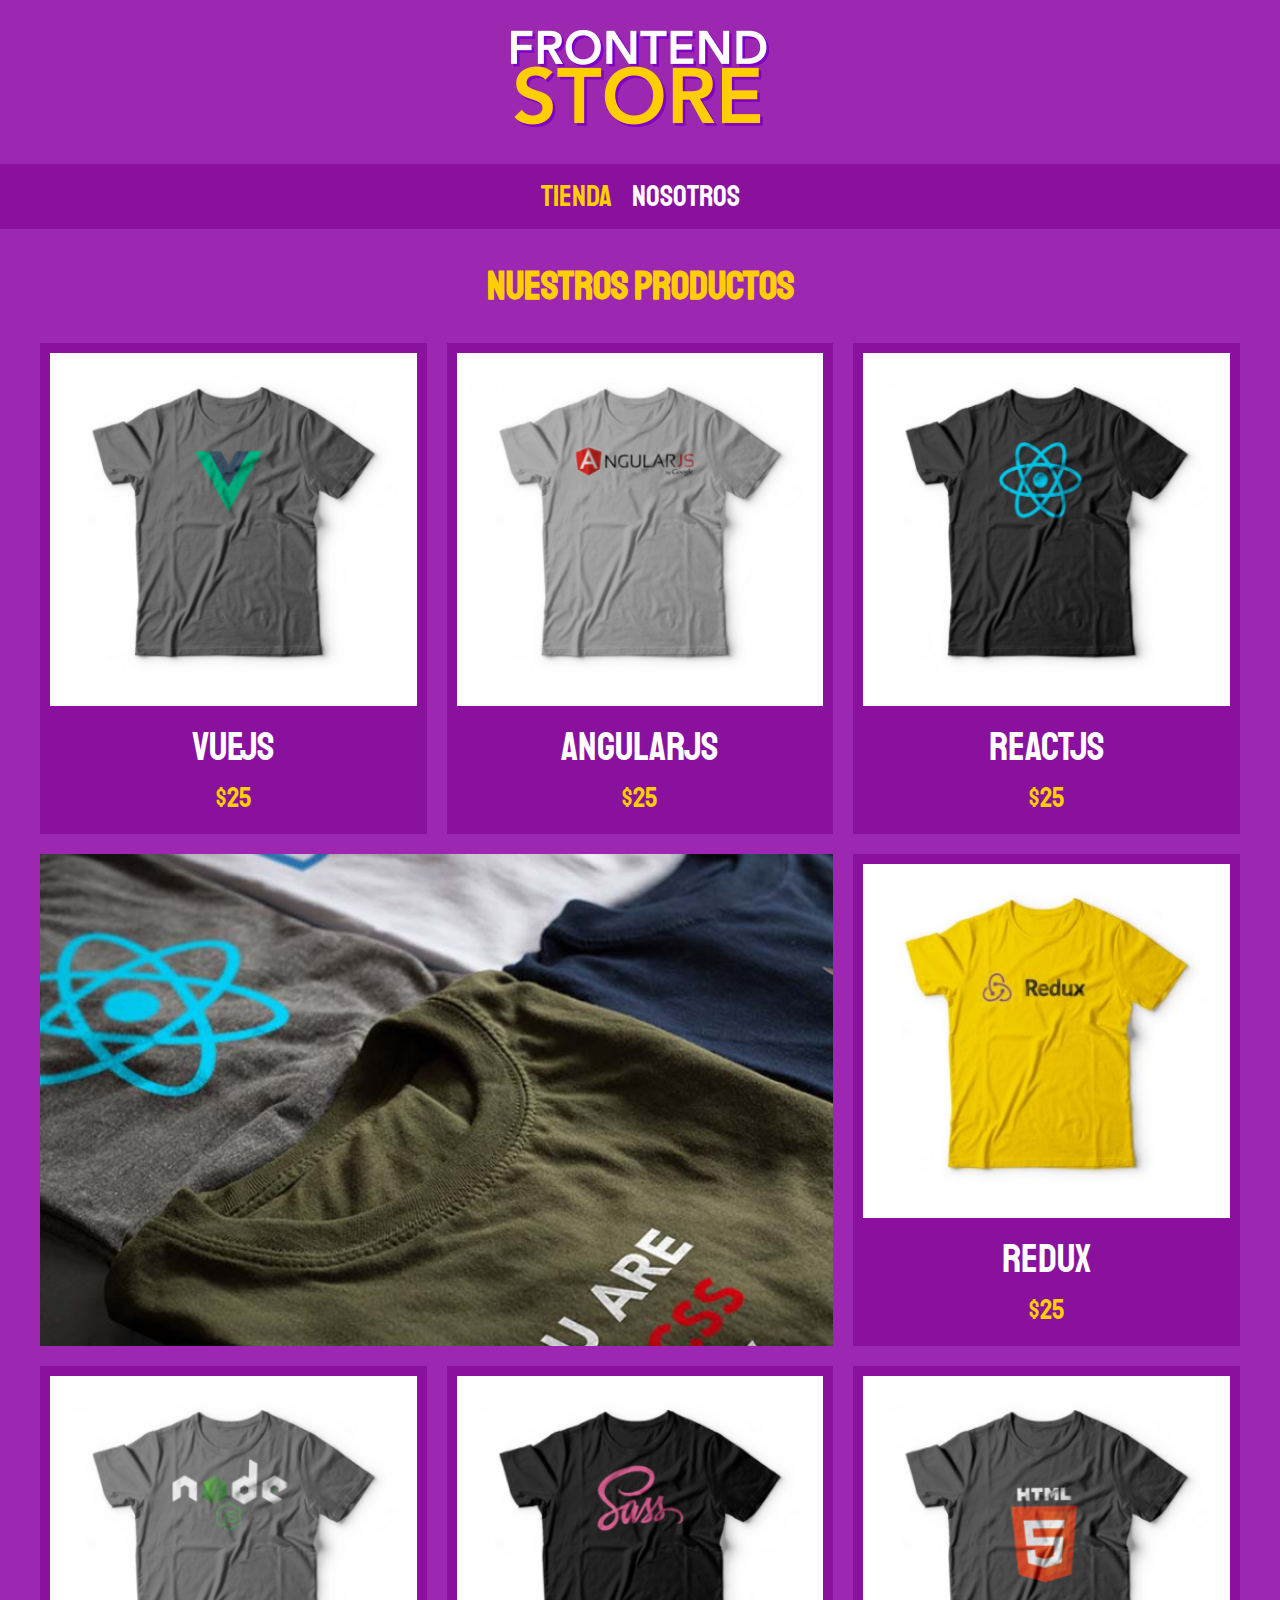
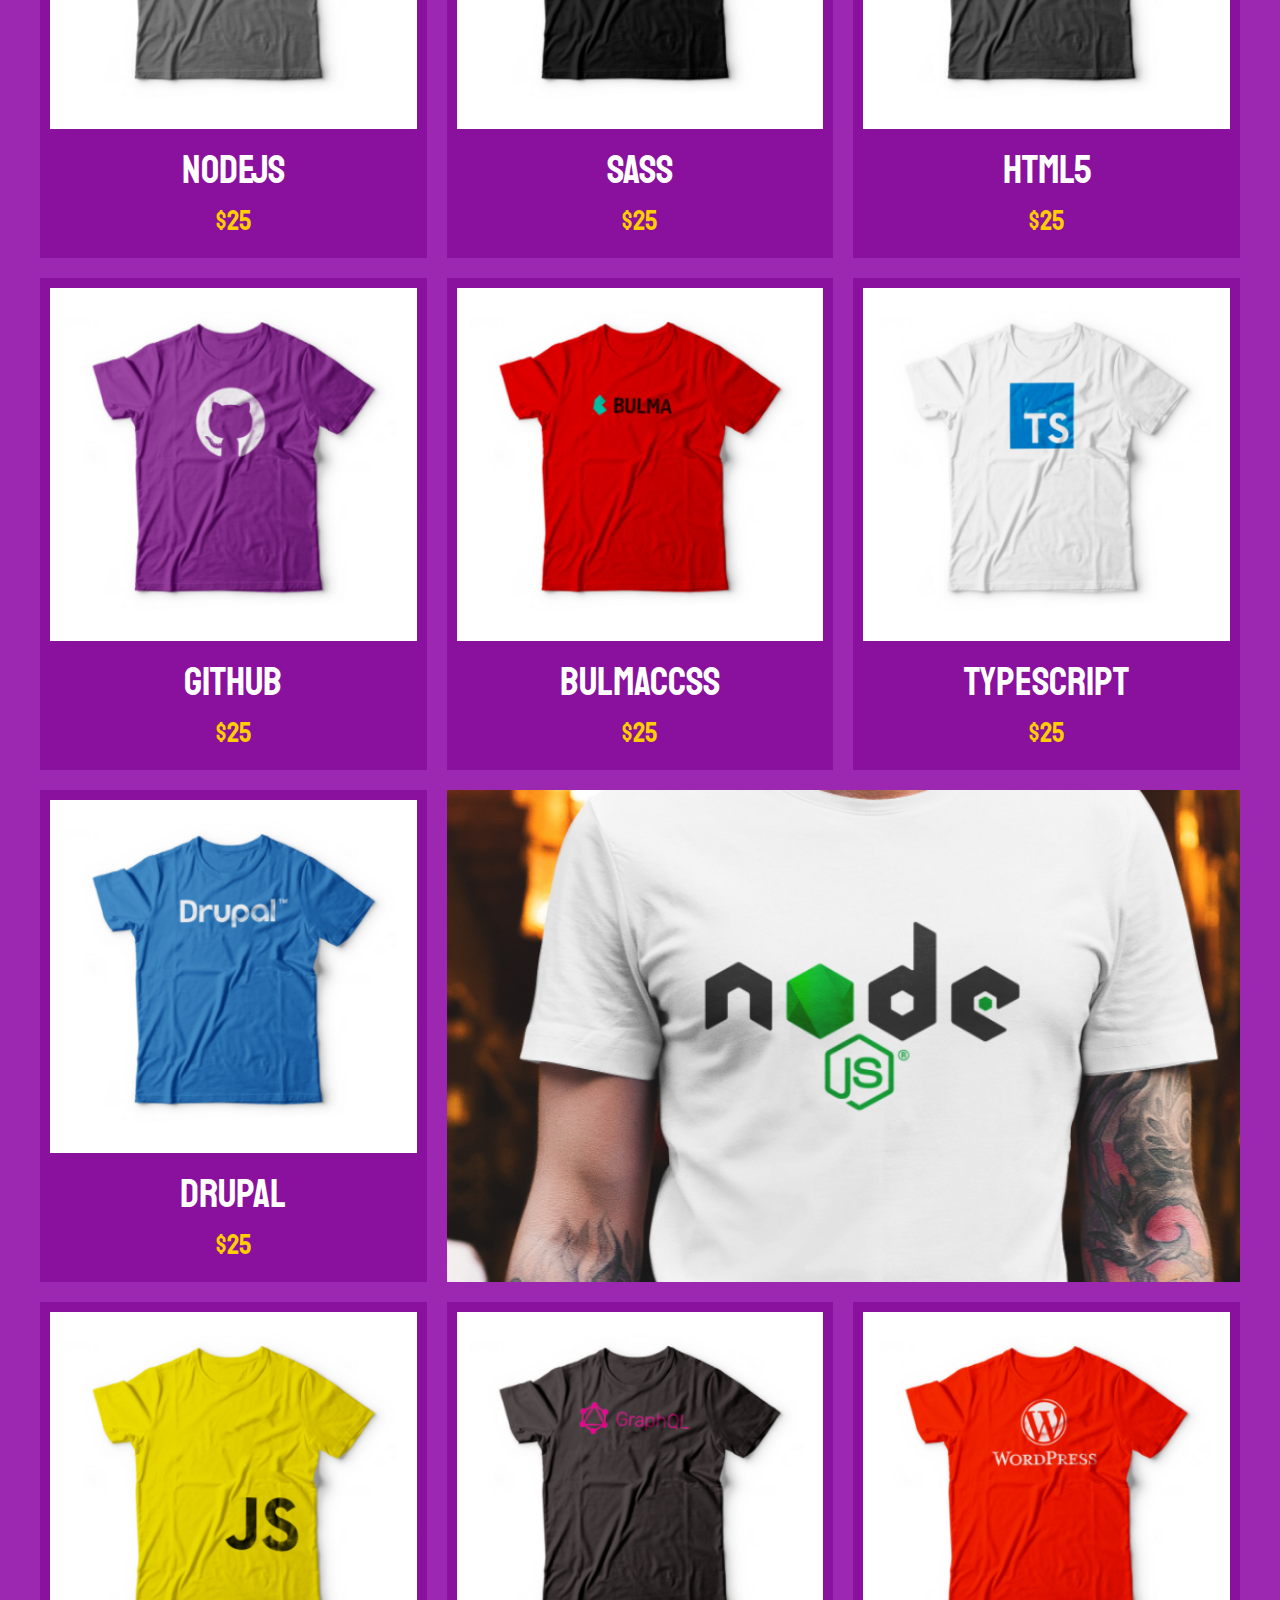
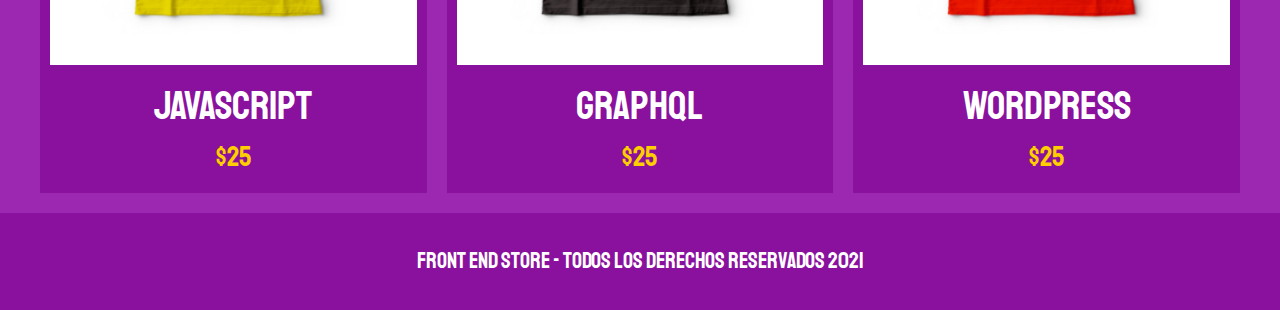
<file: index.html>
<!DOCTYPE html>
<html lang="en">
<head>
    <meta charset="UTF-8">
    <meta http-equiv="X-UA-Compatible" content="IE=edge">
    <meta name="viewport" content="width=device-width, initial-scale=1.0">
    <link rel="stylesheet" href="css/normalize.css">
    <link rel="preconnect" href="https://fonts.googleapis.com">
    <link rel="preconnect" href="https://fonts.gstatic.com" crossorigin>
    <link href="https://fonts.googleapis.com/css2?family=Staatliches&display=swap" rel="stylesheet">
    <link rel="stylesheet" href="css/style.css">
    

</head>
<body>
    <header class="header">
        <a href="index.html">
            <img class="header__logo" src="img/logo.png" alt="Logotipo">
        </a>
    </header>

    <nav class="navegacion">
        <a href="index.html" class="navegacion__enlace navegacion__enlace--activo">Tienda</a>
        <a href="nosotros.html" class="navegacion__enlace">Nosotros</a>
    </nav>

    <main class="contenedor">
        <h1>Nuestros Productos</h1>

        <div class="grid">
            <div class="producto">
                <a href="producto.html">
                    <img class="producto__imagen" src="img/1.jpg" alt="imagen camisa">
                    <div class="producto__informacion">
                        <p class="producto__nombre">VueJS</p>
                        <p class="producto__precio">$25</p>
                    </div>
                </a>
            </div> <!-- .producto-->

            <div class="producto">
                <a href="producto.html">
                    <img class="producto__imagen" src="img/2.jpg" alt="imagen camisa">
                    <div class="producto__informacion">
                        <p class="producto__nombre">AngularJS</p>
                        <p class="producto__precio">$25</p>
                    </div>
                </a>
            </div> <!-- .producto-->

            <div class="producto">
                <a href="producto.html">
                    <img class="producto__imagen" src="img/3.jpg" alt="imagen camisa">
                    <div class="producto__informacion">
                        <p class="producto__nombre">ReactJS</p>
                        <p class="producto__precio">$25</p>
                    </div>
                </a>
            </div> <!-- .producto-->

            <div class="producto">
                <a href="producto.html">
                    <img class="producto__imagen" src="img/4.jpg" alt="imagen camisa">
                    <div class="producto__informacion">
                        <p class="producto__nombre">Redux</p>
                        <p class="producto__precio">$25</p>
                    </div>
                </a>
            </div> <!-- .producto-->

            <div class="producto">
                <a href="producto.html">
                    <img class="producto__imagen" src="img/5.jpg" alt="imagen camisa">
                    <div class="producto__informacion">
                        <p class="producto__nombre">NodeJS</p>
                        <p class="producto__precio">$25</p>
                    </div>
                </a>
            </div> <!-- .producto-->

            <div class="producto">
                <a href="producto.html">
                    <img class="producto__imagen" src="img/6.jpg" alt="imagen camisa">
                    <div class="producto__informacion">
                        <p class="producto__nombre">SASS</p>
                        <p class="producto__precio">$25</p>
                    </div>
                </a>
            </div> <!-- .producto-->

            <div class="producto">
                <a href="producto.html">
                    <img class="producto__imagen" src="img/7.jpg" alt="imagen camisa">
                    <div class="producto__informacion">
                        <p class="producto__nombre">HTML5</p>
                        <p class="producto__precio">$25</p>
                    </div>
                </a>
            </div> <!-- .producto-->

            <div class="producto">
                <a href="producto.html">
                    <img class="producto__imagen" src="img/8.jpg" alt="imagen camisa">
                    <div class="producto__informacion">
                        <p class="producto__nombre">GitHub</p>
                        <p class="producto__precio">$25</p>
                    </div>
                </a>
            </div> <!-- .producto-->

            <div class="producto">
                <a href="producto.html">
                    <img class="producto__imagen" src="img/9.jpg" alt="imagen camisa">
                    <div class="producto__informacion">
                        <p class="producto__nombre">BulmacCSS</p>
                        <p class="producto__precio">$25</p>
                    </div>
                </a>
            </div> <!-- .producto-->

            <div class="producto">
                <a href="producto.html">
                    <img class="producto__imagen" src="img/10.jpg" alt="imagen camisa">
                    <div class="producto__informacion">
                        <p class="producto__nombre">TypeScript</p>
                        <p class="producto__precio">$25</p>
                    </div>
                </a>
            </div> <!-- .producto-->

            <div class="producto">
                <a href="producto.html">
                    <img class="producto__imagen" src="img/11.jpg" alt="imagen camisa">
                    <div class="producto__informacion">
                        <p class="producto__nombre">Drupal</p>
                        <p class="producto__precio">$25</p>
                    </div>
                </a>
            </div> <!-- .producto-->

            <div class="producto">
                <a href="producto.html">
                    <img class="producto__imagen" src="img/12.jpg" alt="imagen camisa">
                    <div class="producto__informacion">
                        <p class="producto__nombre">JavaScript</p>
                        <p class="producto__precio">$25</p>
                    </div>
                </a>
            </div> <!-- .producto-->

            <div class="producto">
                <a href="producto.html">
                    <img class="producto__imagen" src="img/13.jpg" alt="imagen camisa">
                    <div class="producto__informacion">
                        <p class="producto__nombre">GraphQL</p>
                        <p class="producto__precio">$25</p>
                    </div>
                </a>
            </div> <!-- .producto-->

            <div class="producto">
                <a href="producto.html">
                    <img class="producto__imagen" src="img/14.jpg" alt="imagen camisa">
                    <div class="producto__informacion">
                        <p class="producto__nombre">WordPress</p>
                        <p class="producto__precio">$25</p>
                    </div>
                </a>
            </div> <!-- .producto-->

            <div class="grafico grafico--camisas"></div>
            <div class="grafico grafico--node"></div>
            
        </div>

    </main>

    <footer class="footer">
        <p class="footer__texto">Front End Store - Todos los derechos Reservados 2021</p>
    </footer>

    
</body>
</html>
</file>
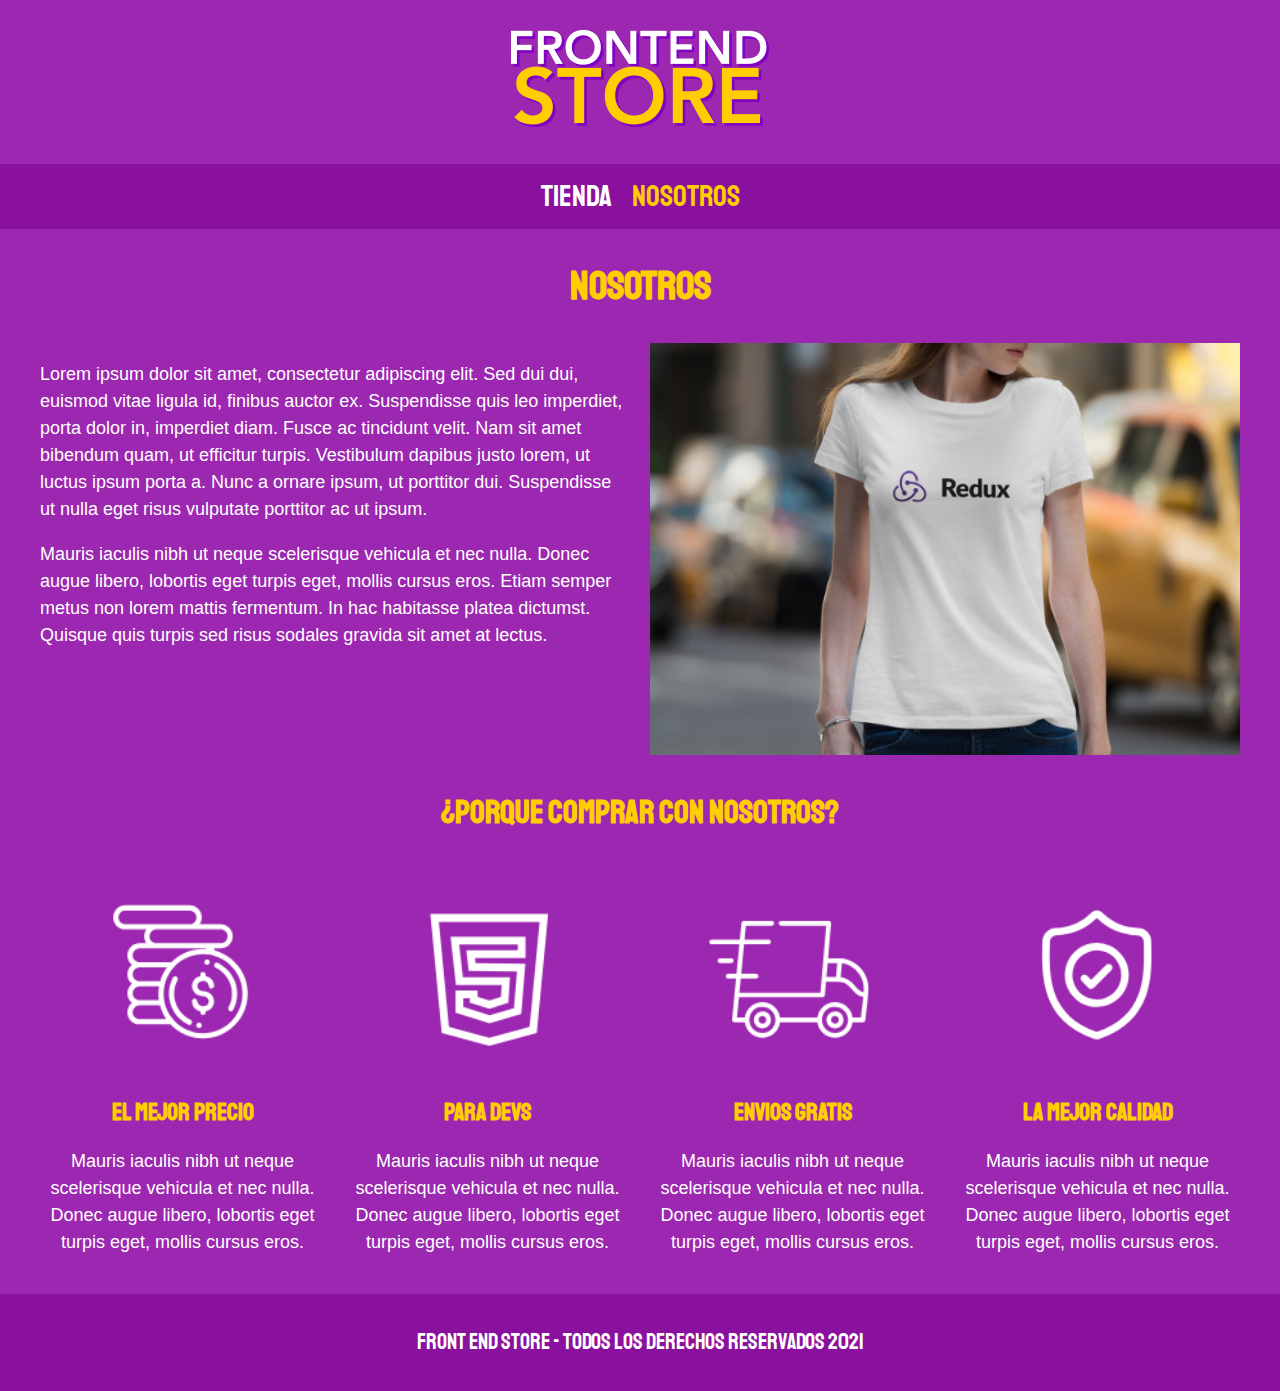
<file: nosotros.html>
<!DOCTYPE html>
<html lang="en">
<head>
    <meta charset="UTF-8">
    <meta http-equiv="X-UA-Compatible" content="IE=edge">
    <meta name="viewport" content="width=device-width, initial-scale=1.0">
    <link rel="stylesheet" href="css/normalize.css">
    <link rel="preconnect" href="https://fonts.googleapis.com">
    <link rel="preconnect" href="https://fonts.gstatic.com" crossorigin>
    <link href="https://fonts.googleapis.com/css2?family=Staatliches&display=swap" rel="stylesheet">
    <link rel="stylesheet" href="css/style.css">
    

</head>
<body>
    <header class="header">
        <a href="index.html">
            <img class="header__logo" src="img/logo.png" alt="Logotipo">
        </a>
    </header>

    <nav class="navegacion">
        <a href="index.html" class="navegacion__enlace ">Tienda</a>
        <a href="nosotros.html" class="navegacion__enlace navegacion__enlace--activo">Nosotros</a>
    </nav>

    <main class="contenedor">
        <h1>Nosotros</h1>

        <div class="nosotros">
            <div class="nosotros__contenido">
                <p>Lorem ipsum dolor sit amet, consectetur adipiscing elit. Sed dui dui, euismod vitae ligula id, finibus auctor ex. Suspendisse quis leo imperdiet, porta dolor in, imperdiet diam. Fusce ac tincidunt velit. Nam sit amet bibendum quam, ut efficitur turpis. Vestibulum dapibus justo lorem, ut luctus ipsum porta a. Nunc a ornare ipsum, ut porttitor dui. Suspendisse ut nulla eget risus vulputate porttitor ac ut ipsum.</p>

                    <p>Mauris iaculis nibh ut neque scelerisque vehicula et nec nulla. Donec augue libero, lobortis eget turpis eget, mollis cursus eros. Etiam semper metus non lorem mattis fermentum. In hac habitasse platea dictumst. Quisque quis turpis sed risus sodales gravida sit amet at lectus. </p>
            </div>

            <div class="nosotros__img">
                <img src="img/nosotros.jpg" alt="imagen nosotros">
            </div>
    </div>
    
    </main>

    <section class="contenedor comprar">
        <h2 class="comprar__titulo">¿Porque comprar con Nosotros?</h2>

        <div class="bloques">
            <div class="bloque">
                <img class="bloque__imagen" src="img/icono_1.png" alt="porque comprar">
                <h3 class="bloque__titulo">El Mejor Precio</h3>
                <p>Mauris iaculis nibh ut neque scelerisque vehicula et nec nulla. Donec augue libero, lobortis eget turpis eget, mollis cursus eros.</p>
            </div>  <!--.bloque -->

            <div class="bloque">
                <img class="bloque__imagen" src="img/icono_2.png" alt="porque comprar">
                <h3 class="bloque__titulo">Para Devs</h3>
                <p>Mauris iaculis nibh ut neque scelerisque vehicula et nec nulla. Donec augue libero, lobortis eget turpis eget, mollis cursus eros.</p>
            </div>  <!--.bloque -->

            <div class="bloque">
                <img class="bloque__imagen" src="img/icono_3.png" alt="porque comprar">
                <h3 class="bloque__titulo">Envios Gratis</h3>
                <p>Mauris iaculis nibh ut neque scelerisque vehicula et nec nulla. Donec augue libero, lobortis eget turpis eget, mollis cursus eros.</p>
            </div>  <!--.bloque -->

            <div class="bloque">
                <img class="bloque__imagen" src="img/icono_4.png" alt="porque comprar">
                <h3 class="bloque__titulo">La mejor Calidad</h3>
                <p>Mauris iaculis nibh ut neque scelerisque vehicula et nec nulla. Donec augue libero, lobortis eget turpis eget, mollis cursus eros.</p>
            </div>  <!--.bloque -->
        </div> <!--.bloques -->
    </section>

    <footer class="footer">
        <p class="footer__texto">Front End Store - Todos los derechos Reservados 2021</p>
    </footer>

    
</body>
</html>
</file>
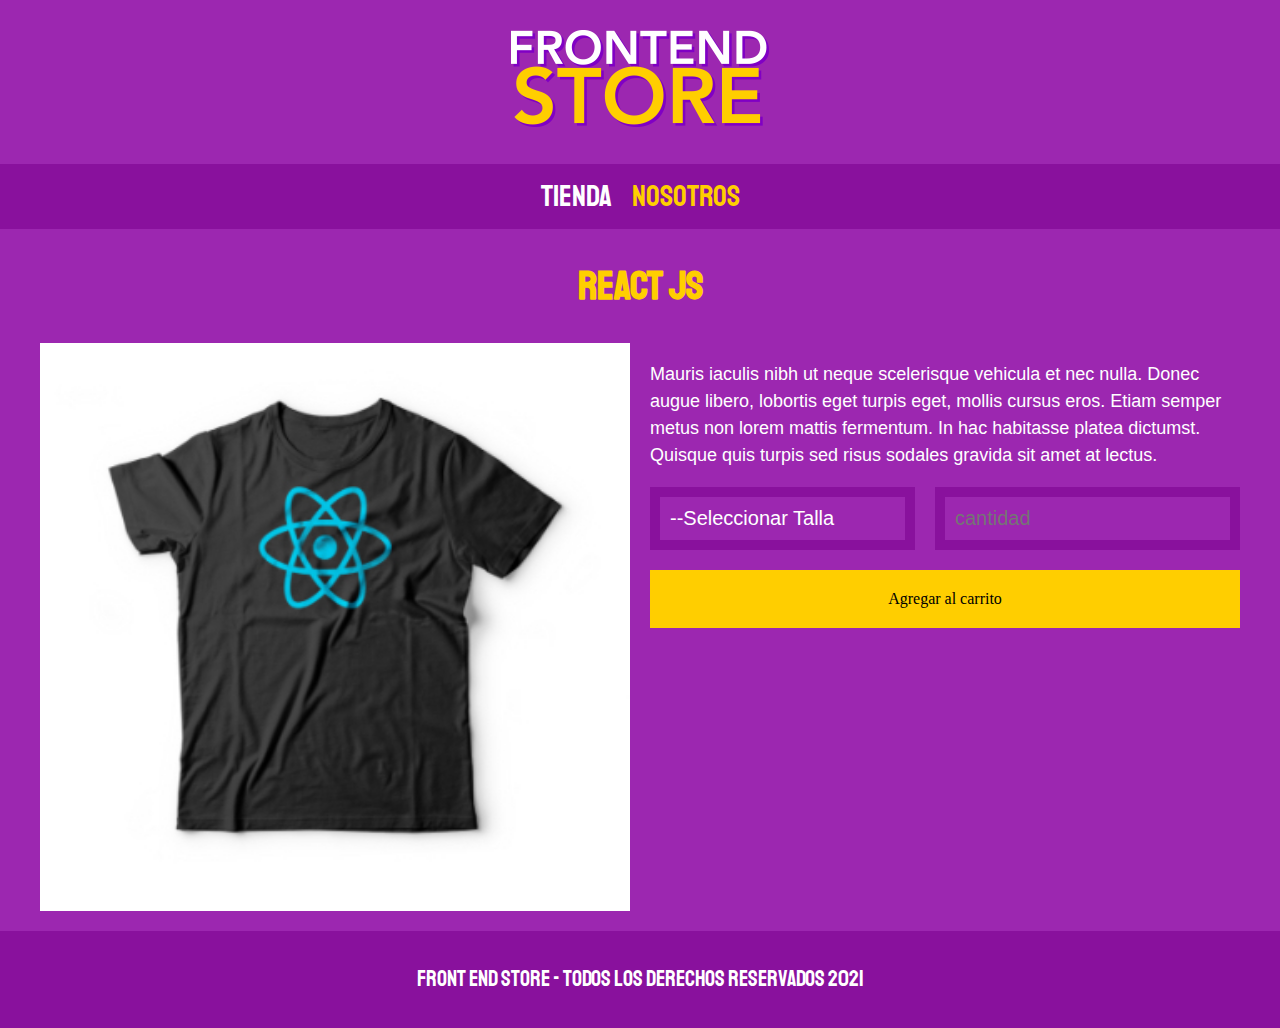
<file: producto.html>
<!DOCTYPE html>
<html lang="en">
<head>
    <meta charset="UTF-8">
    <meta http-equiv="X-UA-Compatible" content="IE=edge">
    <meta name="viewport" content="width=device-width, initial-scale=1.0">
    <link rel="stylesheet" href="css/normalize.css">
    <link rel="preconnect" href="https://fonts.googleapis.com">
    <link rel="preconnect" href="https://fonts.gstatic.com" crossorigin>
    <link href="https://fonts.googleapis.com/css2?family=Staatliches&display=swap" rel="stylesheet">
    <link rel="stylesheet" href="css/style.css">
    

</head>
<body>
    <header class="header">
        <a href="index.html">
            <img class="header__logo" src="img/logo.png" alt="Logotipo">
        </a>
    </header>

    <nav class="navegacion">
        <a href="index.html" class="navegacion__enlace ">Tienda</a>
        <a href="nosotros.html" class="navegacion__enlace navegacion__enlace--activo">Nosotros</a>
    </nav>

    <main class="contenedor">
        <h1>React JS</h1>

        <div class="camisa">
            <img src="img/3.jpg" class="camisa__img" alt="imagen del producto" >

            <div class="camisa__contenido">
                <p>Mauris iaculis nibh ut neque scelerisque vehicula et nec nulla. Donec augue libero, lobortis eget turpis eget, mollis cursus eros. Etiam semper metus non lorem mattis fermentum. In hac habitasse platea dictumst. Quisque quis turpis sed risus sodales gravida sit amet at lectus. </p>

                <form class="formulario">
                    <select class="formulario__campo">
                        <option disabled selected>--Seleccionar Talla</option>
                        <option>Chica</option>
                        <option>Mediana</option>
                        <option>Grande</option>
                    </select>
                    
                    <input class="formulario__campo" type="number" placeholder="cantidad" min="1">
                    <input class="formulario__submit" type="submit" value="Agregar al carrito">
                </form>
            </div>
        </div>

    </main>

    <footer class="footer">
        <p class="footer__texto">Front End Store - Todos los derechos Reservados 2021</p>
    </footer>

    
</body>
</html>
</file>
<file: css/style.css>
:root {
    --primario: #9c27b0;
    --primarioOscuro: #89119d;
    --secundario: #ffce00;
    --secundarioOscuro: rgb(233,287,2);
    --blanco: #fff;
    --negro: #000;

    --fuentePrincipal: 'Staatliches', cursive;

}

html {
    box-sizing: border-box;
    font-size: 62.5%;
  }

  *, *:before, *:after {
    box-sizing: inherit;
  }

  /* Globales */

  body{
      background-color: var(--primario);
      font-size: 1.6rem;
      line-height: 1.5;
  }

  p{
      font-size: 1.8rem;
      font-family: Arial, Helvetica, sans-serif;
      color: var(--blanco);
  }

  a{
      text-decoration: none;
  }

  img{
      width: 100%;
  }

  .contenedor {
      max-width: 120rem;
      margin: 0 auto;
  }

  h1, h2, h3 {
      text-align: center;
      color: var(--secundario);
      font-family: var(--fuentePrincipal);
  }

  h1 {
    font-size: 4rem;
  }
  h2{ 
    font-size: 3.2rem;
  }
  h3{
    font-size: 2.4rem;
  }

  /*footer*/

.footer {
    background-color: var(--primarioOscuro);
    padding: 1rem 0;
    margin-top: 2rem;
}

.footer__texto {
    font-family: var(--fuentePrincipal);
    text-align: center;
    font-size: 2.2rem;
}

  /* header */

  .header {
      display: flex;
      justify-content: center;

  }

  .header__logo {
      margin: 3rem 0;

  }

  .navegacion {
      background-color: var(--primarioOscuro);
      padding: 1rem 0;
      display: flex;
      justify-content: center;
      gap: 2rem; /* separacion forma nueva */

  }

  .navegacion__enlace {
      font-family: var(--fuentePrincipal);
      color: var(--blanco);
      font-size: 3rem;
  }

  .navegacion__enlace--activo,
  .navegacion__enlace:hover {
      color: var(--secundario);
  }

  /*grid*/

  .grid {
      display: grid;
      grid-template-columns: repeat(2, 1fr);
      gap: 2rem;
      
  }

  @media (min-width:  768px) {
    .grid {
        display: grid;
        grid-template-columns: repeat(3, 1fr);
    }
  }

  /*productos*/

  .producto {
      background-color: var(--primarioOscuro);
      padding: 1rem;

  }
  
  .producto__nombre  {
      font-size: 4rem;

  }
  .producto__precio {
      font-size: 2.8rem;
      color: var(--secundario);

  }
  .producto__nombre,
  .producto__precio {
      font-family: var(--fuentePrincipal);
      margin: 1rem 0;
      text-align: center;
      line-height: 1.2;
  }

  /*graficos*/

  .grafico {
    min-height: 30rem;
    background-repeat: no-repeat;
    background-size: cover;
    grid-column: 1/3;
  }

  .grafico--camisas {
    grid-row: 2/3;
   background-image: url(../img/grafico1.jpg);
  }

  .grafico--node {
      background-image: url(../img/grafico2.jpg);
      grid-row: 8/9;
      
  }

  @media (min-width:  768px) {
    .grafico--node{
        grid-row: 5/6;
        grid-column: 2/4;
  
    }
  }

  /*nosotros*/

  .nosotros {
    display: grid;
    grid-template-rows: repeat(2, auto);

}

  @media (min-width:  768px) {
    .nosotros {
        grid-template-columns: repeat(2, 1fr);
        column-gap: 2rem;
  
    }
  }


.nosotros__img {
    grid-row: 1/2;
    
}

@media (min-width:  768px) {
   .nosotros__img {
       grid-column: 2/3;
   }
}

/* blou=ques */

.bloques {
    display: grid;
    grid-template-columns: repeat(2, 1fr);
    gap: 2rem;
}

@media (min-width:  768px) {
   .bloques {
    grid-template-columns: repeat(4, 1fr);
   }
}

.bloque {
    text-align: center;

}

.bloque__titulo {
    margin: 0;
}

/* Pagina de producto */
@media (min-width:  768px) {
   .camisa {
       display: grid;
       grid-template-columns: repeat(2, 1fr);
       column-gap: 2rem;
   }
}

.formulario {
    display: grid;
    grid-template-columns: repeat(2, 1fr);
    gap: 2rem;

}

.formulario__campo {
    border-color: var(--primarioOscuro);
    border-width: 1rem;
    border-style: solid;
    /* border: 1rem solid var(--primarioOscuro);   hace lo mismo que arriba en una sola linea */
    background-color: transparent;
    color: var(--blanco);
    font-size: 2rem;
    font-family: Arial, Helvetica, sans-serif;
    padding: 1rem;
    appearance: none;
}

.formulario__submit {
    background-color: var(--secundario);
    border: none;
    font-size: 2rem;
    font-size: var(--fuentePrincipal);
    padding: 2rem;
    transition: background-color .3s ease;
    grid-column: 1/3 ;
}
.formulario__submit:hover {
    cursor: pointer;
    background-color: var(--secundarioOscuro);
}
</file>
